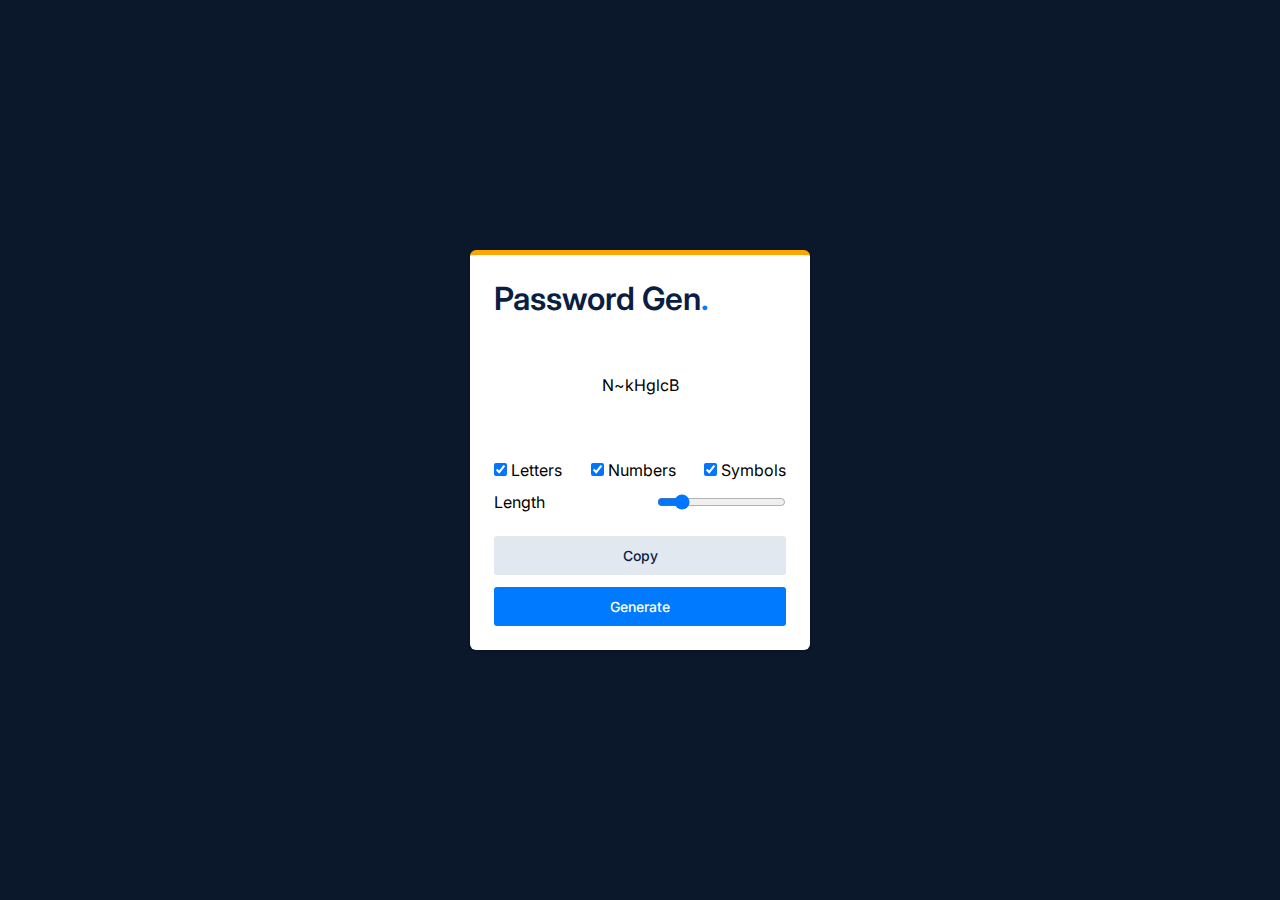
<file: 01.Password_Generator/index.html>
<!DOCTYPE html>
<html lang="en">

<head>
    <meta charset="UTF-8" />
    <meta name="viewport" content="width=device-width, initial-scale=1.0" />
    <title>Password Generator</title>
    <link rel="stylesheet" href="./Assets/css/style.css" />
</head>

<body>
    <div class="card">
        <h1 class="heading">Password Gen<span>.</span></h1>
        <div class="resultContainer">
            <div class="result">
                <textarea id="result" class="resultTextarea" spellcheck="false">
Loading...</textarea
          >
        </div>
        <div class="userController">
          <div class="checkboxController">
            <div>
              <input
                type="checkbox"
                id="letters"
                onchange="generate_random_password()"
                checked
              />
              <label for="letters">Letters</label>
            </div>

            <div>
              <input
                type="checkbox"
                id="numbers"
                onchange="generate_random_password()"
                checked
              />
              <label for="numbers">Numbers</label>
            </div>

            <div>
              <input
                type="checkbox"
                id="symbols"
                onchange="generate_random_password()"
                checked
              />
              <label for="symbols">Symbols</label>
            </div>
          </div>
          <div class="rangeController">
            <label for="length">Length</label>
            <input type="range" id="length" max="30" min="4" value="8" />
          </div>
        </div>
      </div>
      <button class="btn btn-secondary" id="copy">Copy</button>
      <button class="btn" id="generate" onclick="generate_random_password()">
        Generate
      </button>
    </div>
    <script src="./script/script.js"></script>
  </body>
</html>
</file>
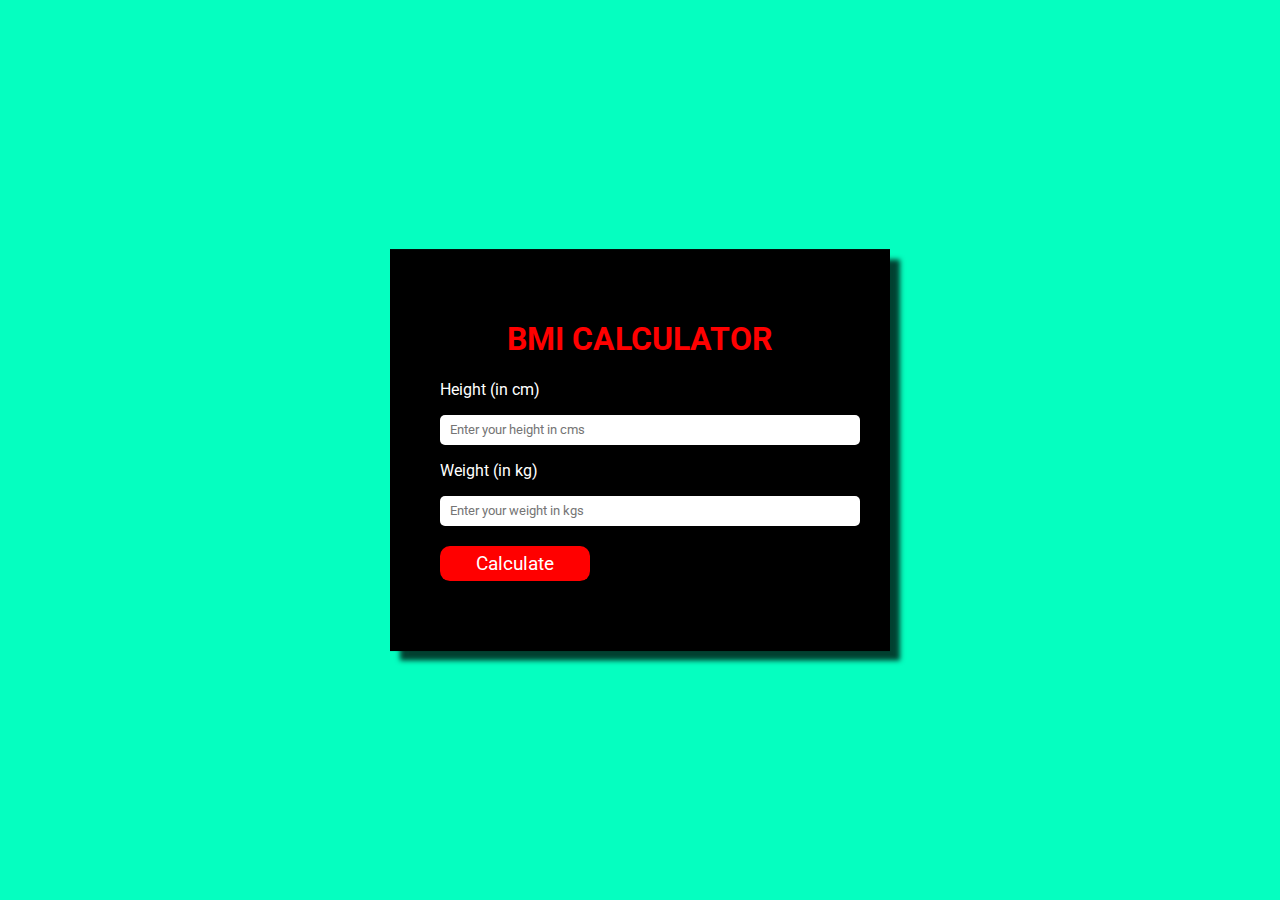
<file: 02.BMI_Calculator/index.html>
<!DOCTYPE html>
<html lang="en">

<head>
    <meta charset="UTF-8">
    <meta http-equiv="X-UA-Compatible" content="IE=edge">
    <meta name="viewport" content="width=device-width, initial-scale=1.0">

    <!-- google fonts -->
    <link rel="preconnect" href="https://fonts.googleapis.com">
    <link rel="preconnect" href="https://fonts.gstatic.com" crossorigin>
    <link href="https://fonts.googleapis.com/css2?family=Roboto&display=swap" rel="stylesheet">

    <link rel="stylesheet" href="./Assets/css/style.css">
    <title>BMI CALCULATOR</title>
</head>

<body>

    <div class="container">
        <h1>BMI CALCULATOR</h1>

        <p>Height (in cm)</p>
        <input type="text" name="" id="height" placeholder="Enter your height in cms">

        <p>Weight (in kg)</p>
        <input type="text" name="" id="weight" placeholder="Enter your weight in kgs">

        <button id="btn">Calculate</button>

        <div id="result">

        </div>
    </div>

    <script src="./script/script.js"></script>
</body>

</html>
</file>
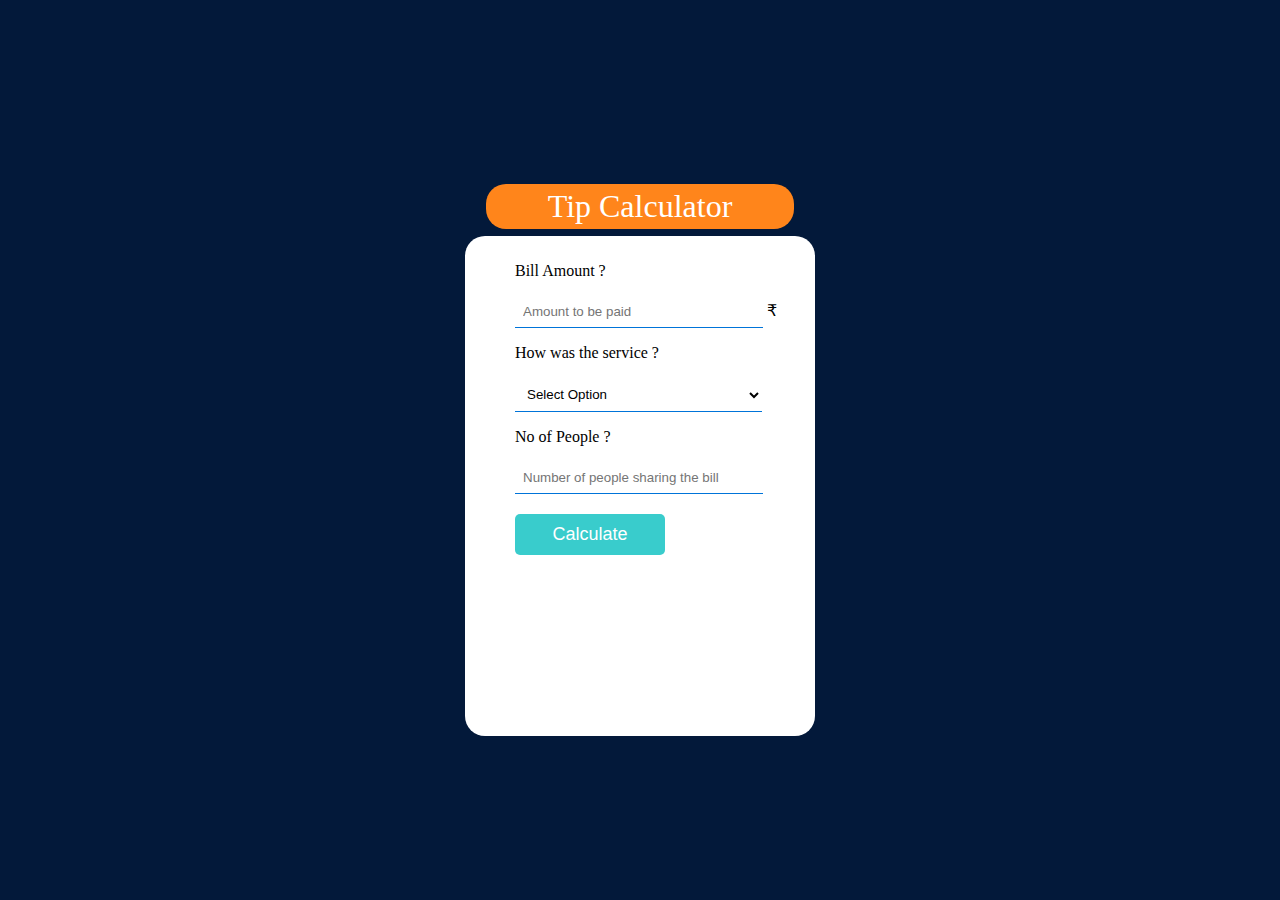
<file: 03.TIP_Calculator/index.html>
<!DOCTYPE html>
<html lang="en">
<head>
    <meta charset="UTF-8">
    <meta http-equiv="X-UA-Compatible" content="IE=edge">
    <meta name="viewport" content="width=device-width, initial-scale=1.0">
    <link rel="stylesheet" href="./Assets/css/style.css">
    <title>Tip Calculator</title>
</head>
<body>
    <div class="container">
        <h1>Tip Calculator</h1>
        <div class="wrapper">
            <p>Bill Amount ? </p>
            <input type="text" name="" id="amount" placeholder="Amount to be paid" /> <span>₹</span>

            <p>How was the service ? </p>
            <select name="" id="services">
                <option  selected disabled hidden>Select Option</option>
                <option value="25" >25% - Excellent</option>
                <option value="20" >20% - Very Good</option>
                <option value="15">15% - Good</option>
                <option value="10" >10% - Bad</option>
                <option value="5" >5% - Worst</option>
            </select>

            <p>No of People ? </p>
            <input type="text" name="" id="person" placeholder="Number of people sharing the bill">

            <button id="btn">Calculate</button>
        </div>

        <div class="tip">
            <p>Tip Amount</p>
            <span id="total">0</span> ₹
            <span id="each">each</span>
        </div>
    </div>

    <script src="./script/script.js"></script>
</body>
</html>
</file>
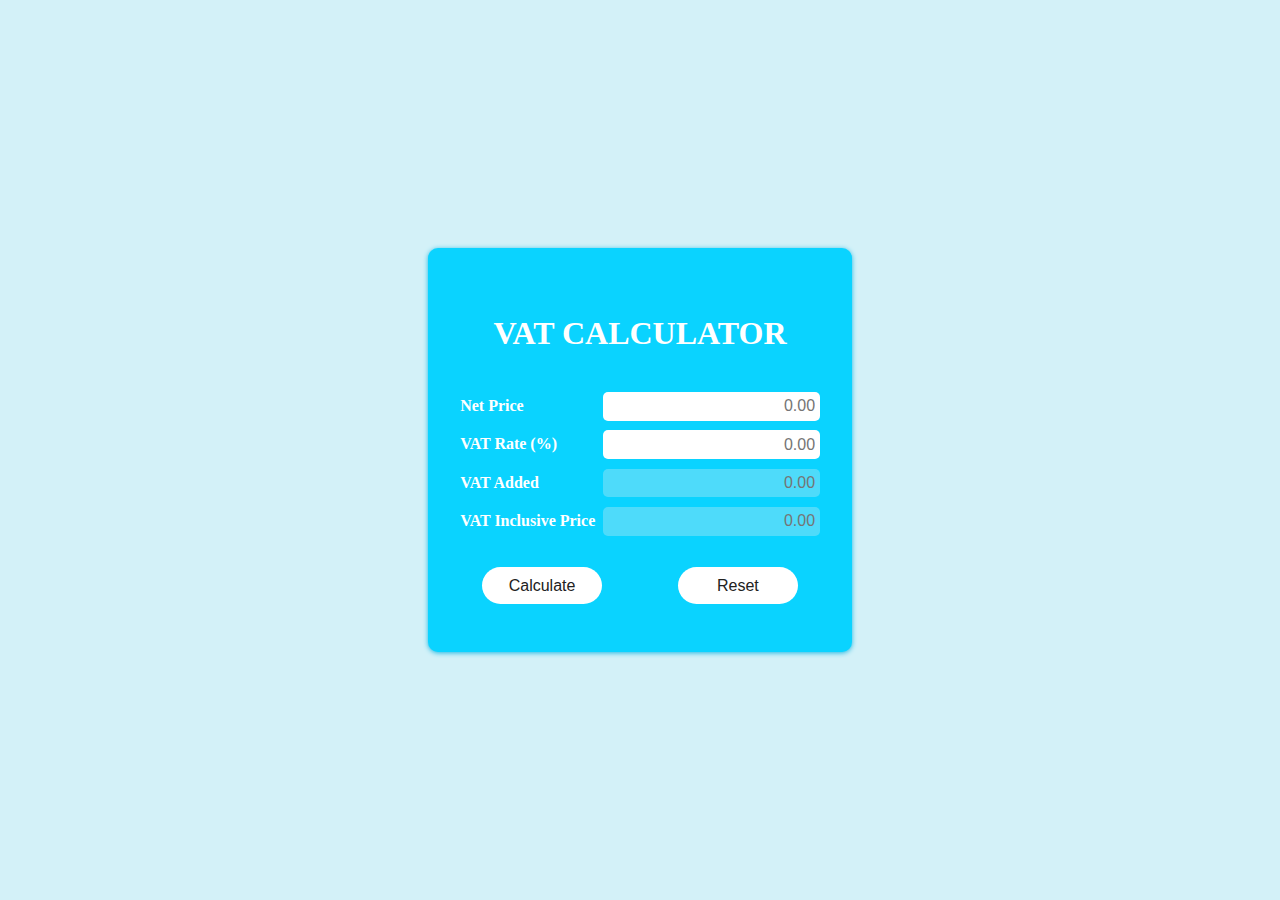
<file: 04.VAT_Calculator/index.html>
<!DOCTYPE html>
<html lang="en">

<head>
	<meta charset="UTF-8">
	<meta http-equiv="X-UA-Compatible" content="IE=edge">
	<meta name="viewport" content="width=device-width, initial-scale=1.0">
	<link rel="stylesheet" href="./Assets/css/style.css">
	<title>VAT Calculator</title>
</head>

<body>
	<div class="vat-calc">
		<h2>VAT Calculator</h2>
		<div class="main-wrapper">
			<form action="">
				<div>
					<label for="net-price">Net Price</label>
					<input type="number" name="" id="net-price" min="0.00" placeholder="0.00" /> </div>
				<div>
					<label for="vat-rate">VAT Rate (%) </label>
					<input type="number" name="" id="vat-rate" min="0.00" placeholder="0.00" /> </div>
				<div>
					<label for="vat-added">VAT Added </label>
					<input type="number" min="0.00" name="" id="vat-added" placeholder="0.00" disabled=true /> </div>
				<div>
					<label for="inc-amount">VAT Inclusive Price </label>
					<input type="number" min="0.00" name="" id="inc-amount" placeholder="0.00" disabled=true /> </div>
			</form>
		</div>
		<div class="button_group">
			<button type="button" class="main-btn" id="calc-btn"> Calculate</button>
			<button type="button" class="main-btn" id="reset-btn">Reset</button>
		</div>
	</div>
	<script src="./script/script.js"></script>
</body>

</html>
</file>
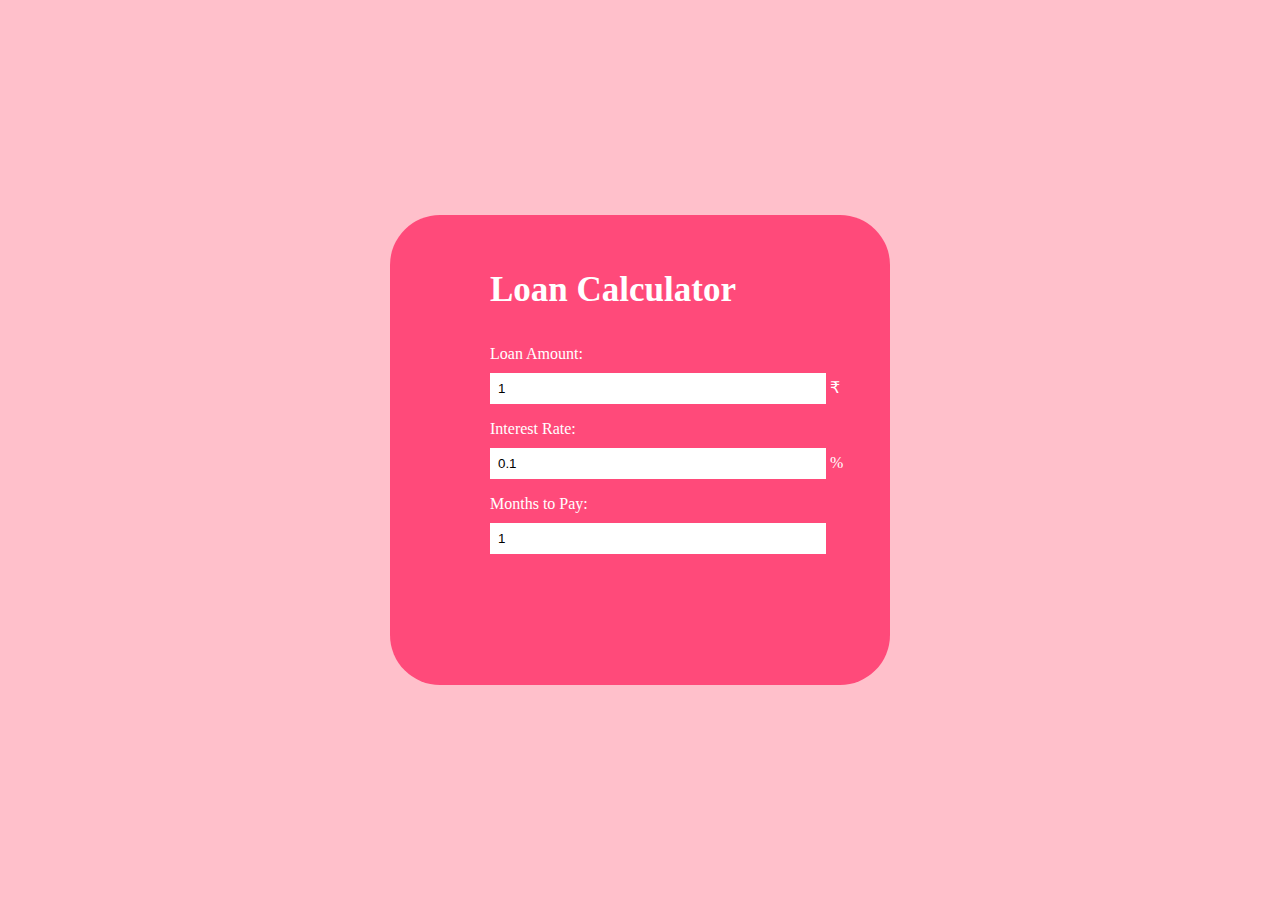
<file: 06.Loan_Calculator/index.html>
<!DOCTYPE html>
<html lang="en">

<head>
	<meta charset="UTF-8">
	<meta http-equiv="X-UA-Compatible" content="IE=edge">
	<meta name="viewport" content="width=device-width, initial-scale=1.0">
	<link rel="stylesheet" href="./Assets/css/style.css">
	<title>Loan Calculator</title>
</head>

<body>
	<div class="container">
		<h3>Loan Calculator</h3>
		<p>Loan Amount:
			<input type="number" value="1" id="amount" min="0" onchange="calculateLoan()"> ₹</p>
		<p>Interest Rate:
			<input type="number" value="0.1" id="interest" min="0" onchange="calculateLoan()"> % </p>
		<p>Months to Pay:
			<input type="number" value="1" id="months" min="0" onchange="calculateLoan()"> </p>
		<h2 id="payment"></h2> </div>
	<script src="./script/script.js">
	
	</script>
</body>

</html>
</file>
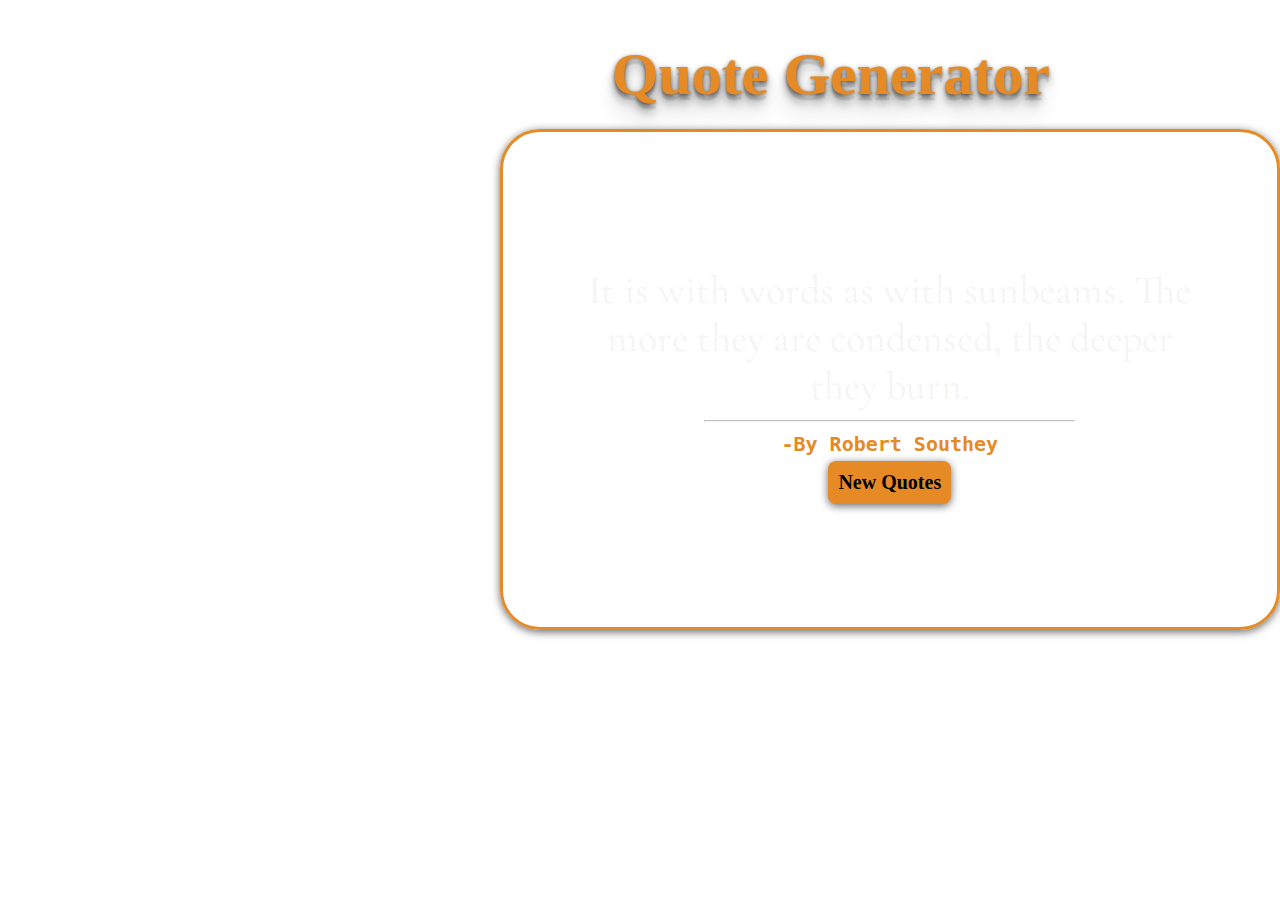
<file: 09.Quote_Generator/index.html>
<!DOCTYPE html>
<html lang="en">
<head>
    <meta charset="UTF-8">
    <meta http-equiv="X-UA-Compatible" content="IE=edge">
    <meta name="viewport" content="width=device-width, initial-scale=1.0">
    <title>Quote Generator</title>

    <!-- google fonts -->
    <link rel="preconnect" href="https://fonts.googleapis.com">
    <link rel="preconnect" href="https://fonts.gstatic.com" crossorigin>
    <link href="https://fonts.googleapis.com/css2?family=Cormorant+Garamond:wght@700&family=Lobster+Two:ital,wght@0,400;0,700;1,400;1,700&display=swap" rel="stylesheet">

    <!-- font awesome cdn -->
    <link rel="stylesheet" href="https://use.fontawesome.com/releases/v5.15.3/css/all.css" integrity="sha384-SZXxX4whJ79/gErwcOYf+zWLeJdY/qpuqC4cAa9rOGUstPomtqpuNWT9wdPEn2fk" crossorigin="anonymous">

    <link rel="stylesheet" href="./Assets/css/style.css">
</head>
<body>
    
<div>
    <h1>Quote Generator</h1>
    <div class="container">
        <i class="fas fa-quote-left"></i>
        
        
            <div  id="quotes">
                It is with words as with sunbeams. The more they are condensed, the deeper they burn.
            </div>

            <hr>
            <div id="author">
                -By Robert Southey
            </div>

            <button onclick="getQuotes()">New Quotes</button>
        
    </div>
    
</div>
    

    <script src="./script/script.js">
       
    </script>
</body>
</html>
</file>
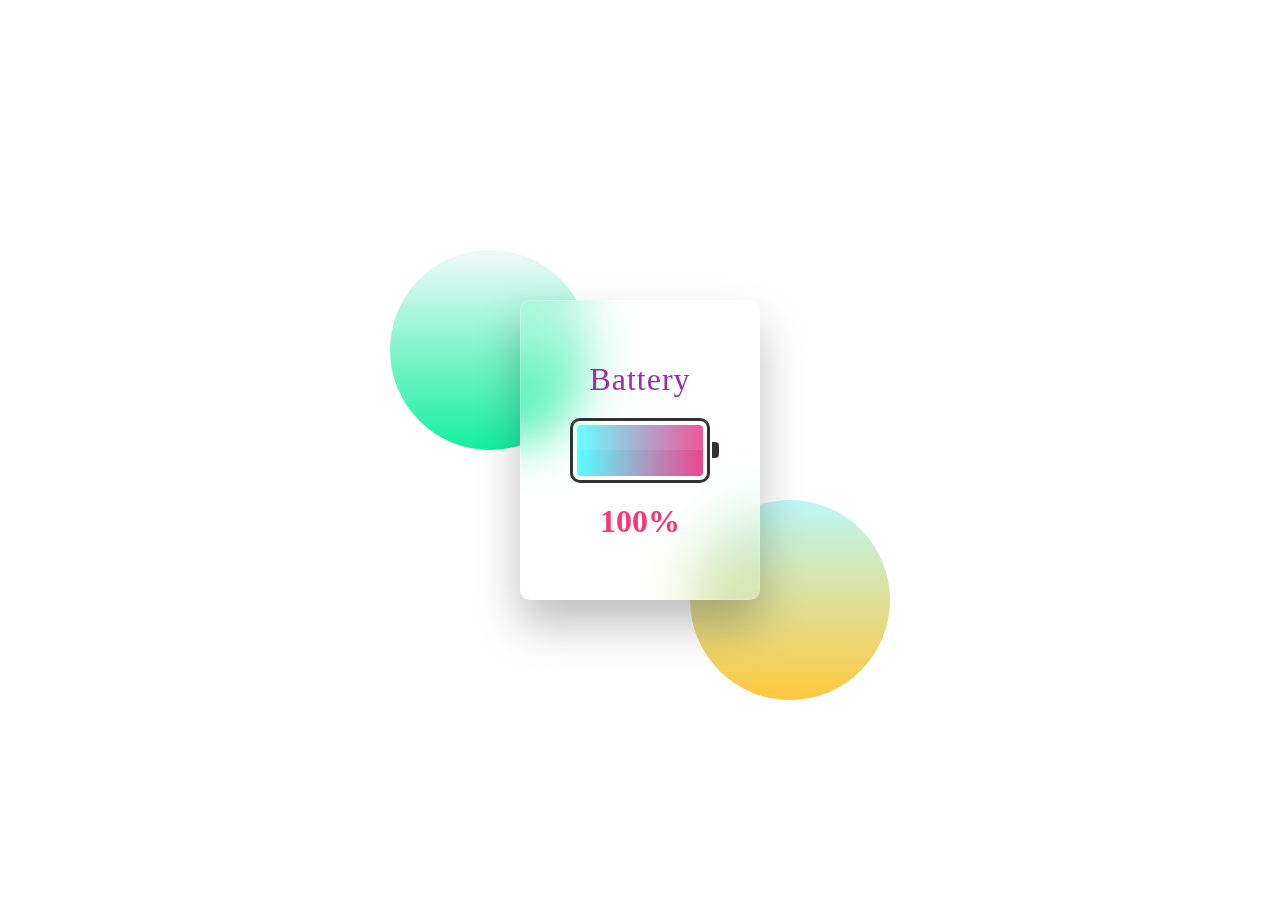
<file: 10.Battery_Indicator_App/index.html>
<!DOCTYPE html>
<html lang="en">
<head>
    <meta charset="UTF-8">
    <meta http-equiv="X-UA-Compatible" content="IE=edge">
    <meta name="viewport" content="width=device-width, initial-scale=1.0">
    <link rel="stylesheet" href="./Assets/css/style.css">
    <title>Glassmorphism Battery Level</title>
</head>
<body>
    <section class="sec">
       
        <div class="box">
            <div class="content">
                <h3>Battery</h3>
                <div class="batteryshape">
                    <div class="level">
                        <div class="percentage"></div>
                    </div>
                </div>
                <div class="percent">50%</div>
            </div>
        </div>
    </section>

    <script src="./script/script.js">
    </script>
</body>
</html>
</file>
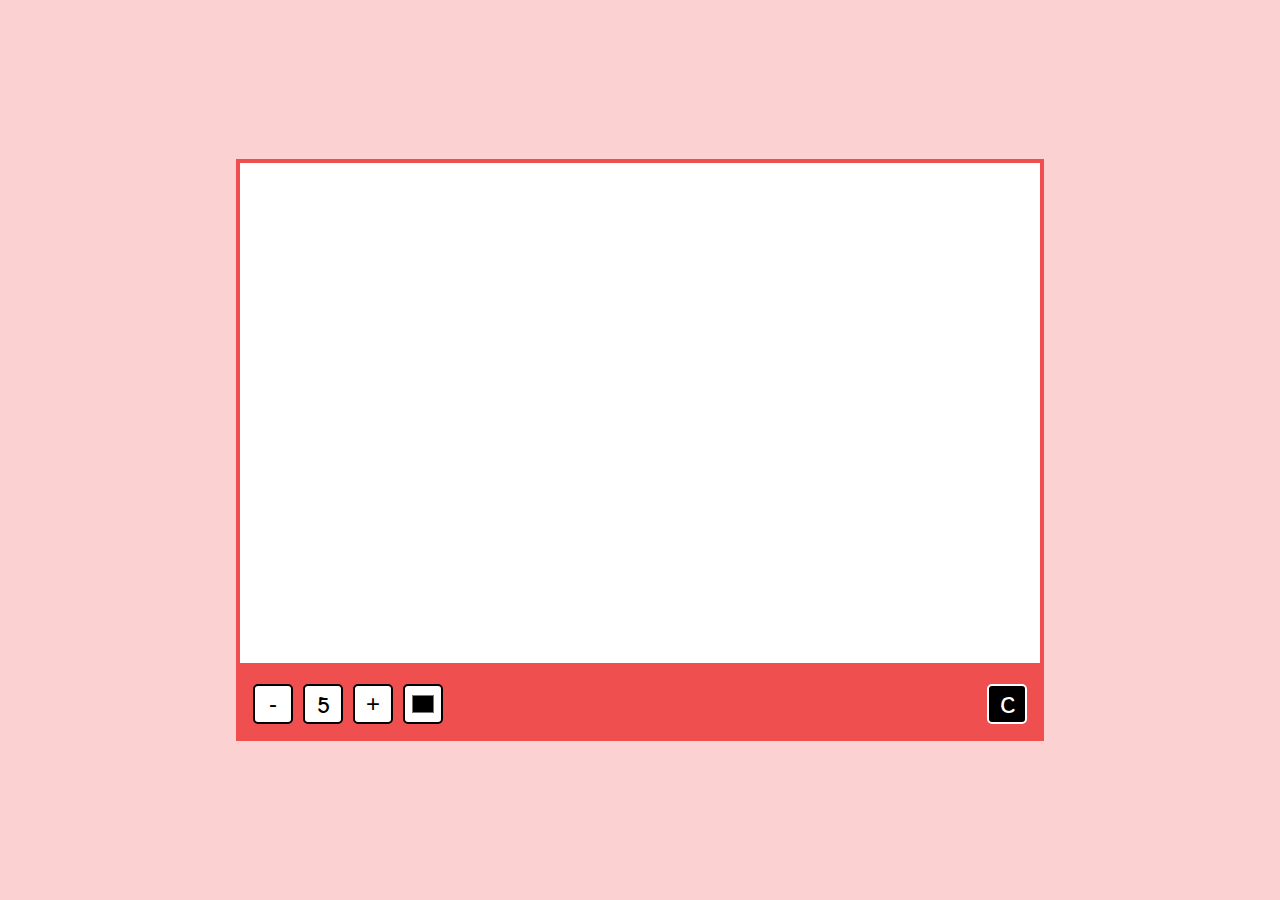
<file: 17.Drawing_App/index.html>
<!DOCTYPE html>
<html lang="en">

<head>
    <meta charset="UTF-8">
    <meta http-equiv="X-UA-Compatible" content="IE=edge">
    <meta name="viewport" content="width=device-width, initial-scale=1.0">
    <title>Drawing App</title>
    <link rel="stylesheet" href="Assets/css/style.css"/>
    <link rel="preconnect" href="https://fonts.gstatic.com">
    <link href="https://fonts.googleapis.com/css2?family=Itim&display=swap" rel="stylesheet">

</head>

<body>
    <!--creating a canvas to draw-->
    <canvas id="canvas" width="800" height="500"></canvas>

    <!--A Drawing Toolbox containing buttons to choose size, color and clear drawing-->
    <div class="toolbox">
        <button id="decrease">-</button>
        <span id="size" style="font-family: 'Itim', cursive;">5</span>
        <button id="increase">+</button>
        <input type="color" id="color">
        <button id="clear">
            <p style="font-family: 'Itim', cursive;">C</p>
        </button>
        
    </div>

    <!--Connecting to JavaScript file-->
    <script src="script.js"></script>
</body>
</html>
</file>
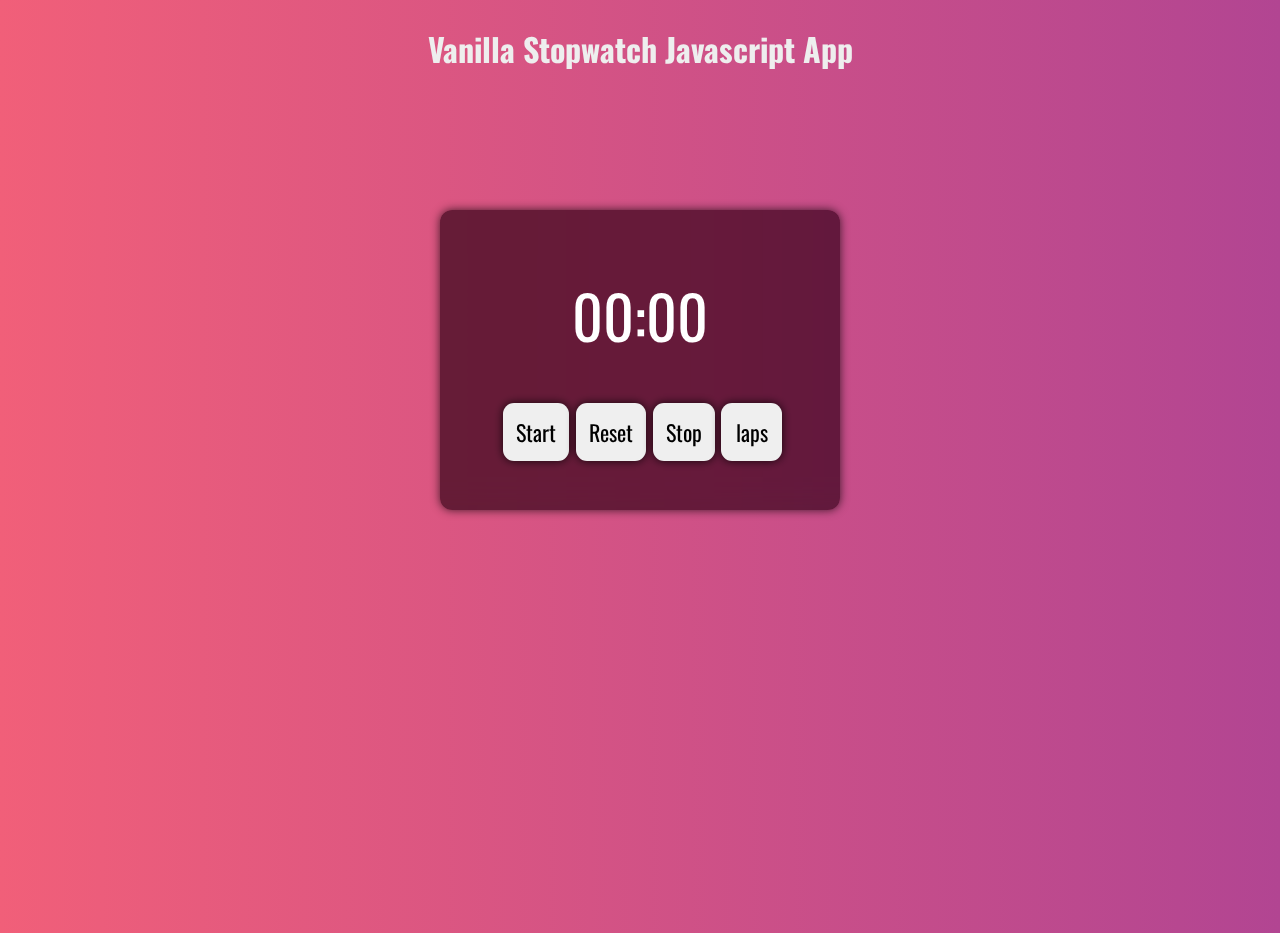
<file: 18.Stopwatch_App/index.html>
<!DOCTYPE html>
<html>
    <head>
        <meta charset="utf-8">
        <title>StopWatch App</title>
        <meta name="viewport" content="initial-scale=1.0,user-scalable=yes">
        <link href="https://fonts.googleapis.com/css2?family=Oswald&display=swap" rel="stylesheet">
        <link rel="stylesheet" href="./Assets/css/style.css">
    </head>
<body>
       <h1>Vanilla Stopwatch Javascript App</h1>
    <div class="box">
        <p><span id="seconds">00</span><span>:</span><span id="tens">00</span></p>
        <button id="start">Start</button>
        <button id="reset">Reset</button>
        <button id="stop">Stop</button>
        <button id="lap">laps</button>
        <div class="lap-container">
            <ol id="laps">
        
            </ol>
        </div>
        <button id="lap-clear-button">Clear All</button>
    </div>
    <script src="./script/script.js"></script>
    </body>
</html>
</file>
<file: 01.Password_Generator/Assets/css/style.css>
@import url('https://fonts.googleapis.com/css2?family=Inter:wght@400;600;700&display=swap');
:root {
    --primary: #007aff;
    --neutral: #091e42;
}

* {
    font-family: 'Inter', -apple-system, BlinkMacSystemFont, 'Segoe UI', Roboto, Oxygen, Ubuntu, Cantarell, 'Open Sans', 'Helvetica Neue', sans-serif;
    box-sizing: border-box;
    margin: 0;
}

body {
    background-color: #0B172a;
    height: 100vh;
    display: flex;
    align-items: center;
    justify-content: center;
}

.heading {
    font-weight: 600;
    color: var(--neutral);
}

.heading span {
    color: var(--primary);
}

.card {
    background-color: #ffffff;
    border-top: 5px solid orange;
    box-shadow: 0 1px 3px 0 rgba(0, 0, 0, 0.1), 0 1px 2px 0 rgba(0, 0, 0, 0.06);
    height: 400px;
    width: 340px;
    padding: 1.5rem;
    border-radius: 6px;
    display: flex;
    flex-direction: column;
    justify-content: space-between;
}

.resultContainer {
    flex: 1;
    display: flex;
    flex-direction: column;
    justify-content: space-between;
    padding: 0.75rem 0;
    /* background-color: red; */
}

.result {
    flex: 1;
    display: flex;
    align-items: center;
    justify-content: center;
}

.checkboxController {
    display: flex;
    justify-content: space-between;
}

.resultTextarea {
    flex: 1;
    text-align: center;
    border: none;
    user-select: none;
    outline: none;
    resize: none;
    font-size: 1rem;
    /* height: 3rem; */
    display: flex;
    justify-content: center;
    align-items: center;
}

.rangeController {
    margin-top: 0.75rem;
    display: flex;
    align-items: center;
    justify-content: space-between;
}

.btn {
    background-color: var(--primary, blue);
    border: 1px solid transparent;
    border-radius: 3px;
    color: #fff;
    cursor: pointer;
    font-size: 14px;
    font-weight: 500;
    padding: 10px 15px;
    text-shadow: none;
    outline: none;
    user-select: none;
    width: 100%;
    margin-top: 12px;
}

.btn:hover {
    background-color: #006bdd;
}

.btn-secondary {
    background-color: #e2e8f0;
    color: #091e42;
    margin-right: 8px;
}

.btn-secondary:hover {
    background-color: #cbd5e0;
}
</file>
<file: 02.BMI_Calculator/Assets/css/style.css>
*{
    font-family: 'Roboto', sans-serif;
} 

body{
    background-color: rgb(5, 255, 192);
}

.container{
    width: 400px;
    background-color: black;
    position: absolute;
    top: 50%;
    left: 50%;
    transform: translateX(-50%) translateY(-50%);
    padding: 50px;
    box-shadow: 10px 10px 5px 0 rgba(0,0,0,0.75);
}

h1{
    color: red;
    text-align: center;
}

p{
color: white;
}

#height, #weight{
    width: 100%;
    height: 30px;
    outline: none;
    border-radius: 5px;
    border: none;
    padding: 0 10px;
}

button {
     width: 150px;
     height: 35px;
     margin-top: 20px;
     border-radius: 10px;
     border: none;
     font-size: 19px;
     background-color: red;
     color: white;
}

#result{
    color: yellow;
    text-align: center;
    margin-top: 20px;
    font-size: 25px;
    font-weight: bold;
}

@media screen  and (max-width: 400px){

    .container{
        width: 100%;
        margin: 30px;
    }
    
}
</file>
<file: 03.TIP_Calculator/Assets/css/style.css>
body{
    background-color: #03193a;
}


.container{
    width: 350px;
    height: 500px;
    background-color: white;
    position: absolute;
    top: 54%;
    left: 50%;
    transform: translateX(-50%)  translateY(-50%);
    border-radius: 20px;
}

h1{
    position: absolute;
    top: -73px;
    left: 50%;
    width: 300px;
    transform: translateX(-50%);
    background-color: #FF851B;
    color: #fff;
    text-align: center;
    border-radius: 20px;
    font-weight: 100;
    padding: 4px;
}

.wrapper{
    padding: 10px;
    padding-left: 50px;
}

input , select{
    width: 80%;
    border: none;
    border-bottom: 1px solid #0074D9;
    padding:8px;
}

input:focus, select:focus{
    border: 1px solid #0074D9;
    outline: none;
}

select{
    width: 85% !important; 
    background: none;
}

button{
    margin: 20px auto;
    width: 150px;
    padding: 10px;
    background-color: #39CCCC;
    color: white;
    font-size: 18px;
    border: none;
    border-radius: 5px;
    cursor: pointer;
}

.tip{
    text-align: center;
    font-size: 18px;
    display: none;
    font-size: 24px;
}

.tip p{
    font-weight: bold;
}

.tip span{
    color: rgb(85, 141, 1);
    font-weight: 800;
}
</file>
<file: 04.VAT_Calculator/Assets/css/style.css>
* {
    margin: 0;
    padding: 0;
    box-sizing: border-box;
  }
  
  body {
    height: 100vh;
    display: flex;
    justify-content: center;
    align-items: center;
    flex-direction: column;
    background-color: #d3f1f8;
  }
  
  .vat-calc {
    background: #0ad3ff;
    padding: 3rem 1rem;
    border-radius: 10px;
    box-shadow: 0 1px 5px 0 rgba(28, 184, 227, 1);
    margin: 0 auto;
  }
  
  h2 {
    text-align: center;
    font-size: 2rem;
    text-transform: uppercase;
    padding: 1.2rem 0;
    color: #fff;
  }
  
  .main-wrapper {
    padding: 1rem;
    height: 160px;
    border-radius: 5px;
  }
  
  .button_group {
    display: flex;
  }
  
  .main-btn {
    padding: 0.6rem 0;
    font-size: 1rem;
    border-radius: 25px;
    border: none;
    outline: none;
    width: 120px;
    color: #212121;
    background: #fff;
    margin: auto;
    margin-top: 36px;
    transition: all 0.5s ease;
    cursor: pointer;
  }
  
  .main-btn:hover {
    background: #252525;
    color: #fff;
  }
  
  form {
    line-height: 1.8;
  }
  
  form label {
    font-weight: bold;
    padding-right: 0.5rem;
    color: #fff;
  }
  
  form input {
    font-size: 1rem;
    padding: 0.3rem;
    outline: none;
    border: none;
    text-align: right;
    border-radius: 5px;
  }
  
  form input[disabled] {
    border: 1ps solid #fff;
  }

  input[type='number']::-webkit-inner-spin-button,
input[type='number']::-webkit-outer-spin-button{
    -webkit-appearance: none;
  
}
  
  form div {
    display: flex;
    justify-content: space-between;
    padding: 0.3rem 0;
  }
</file>
<file: 06.Loan_Calculator/Assets/css/style.css>
body {
    background-color: pink;
  }
  
  .container {
    width: 400px;
    height: 450px;
    background-color: #ff4a7a;
    position: absolute;
    top: 50%;
    left: 50%;
    transform: translateX(-50%) translateY(-50%);
    color: white;
    padding: 20px 0 0 100px;
    border-radius: 50px;
  }
  
  h3 {
    font-size: 35px;
  }
  
  input {
    width: 80%;
    padding: 8px;
    border: none;
    margin-top: 10px;
  }

input[type='number']::-webkit-inner-spin-button,
input[type='number']::-webkit-outer-spin-button{
    -webkit-appearance: none;
  
}
  input:focus {
    outline: none;
  }
  
  h2 {
    margin-top: 30px;
  }
  
  @media screen and (max-width: 360px) {
    .container {
      border-radius: 0;
      top: 37%;
    }
  }
</file>
<file: 09.Quote_Generator/Assets/css/style.css>
*{
    margin: 0;
    padding: 0;
    box-sizing: right;
    
}

body{
    background: url("https://www.pixelstalk.net/wp-content/uploads/images1/Light-Bulb-from-Storyville-Coffee-uhd-backgrounds.jpg");
   
    background-size: 1550px;
    background-repeat: no-repeat;
    
    color: white;
}


h1 {
    text-align: right;
    /*font-family: 'Playfair Display SC', serif;*/
    font-size: 60px;
    /*font-family: 'Playfair Display SC', serif;*/
    color: #e58a24;
    margin-top: 40px;
    /*margin-bottom: 80px;*/
    margin-right: 230px;
    margin-left: 150px;
   
    text-shadow: 
                 0 6px 1px rgba(0,0,0,.1),
                 0 0 5px rgba(0,0,0,.1),
                 0 1px 3px rgba(0,0,0,.3),
                 0 3px 5px rgba(0,0,0,.2),
                 0 5px 10px rgba(0,0,0,.25),
                 0 10px 10px rgba(0,0,0,.2),
                 0 20px 20px rgba(0,0,0,.15);
  }

.container{
    float: right;
    width: 48%;
    
    height: 495px;
    border: 3px solid #e58a24;
    /* background-color: #30373b; */
    margin-top: 40px;
    margin-right: 230px;
    margin-left: 150px;
    
    border-radius: 40px;
    display: flex;
    flex-direction: column;
    justify-content: center;
    align-items: center;
    padding: 0 80px;
    margin: 20px auto;
    box-shadow: 0px 2px 8px rgba(0,0,0,0.6);
}
i{
    font-size: 50px;
    margin-bottom: 10px;
    color: weight;
}

#quotes{
    text-align: center;
    width: 101%;
    font-size: 40px;
    font-family: 'Cormorant Garamond', serif;
    color: whitesmoke;
}

hr{
    width: 60%;
     /* border:  1px solid purple; */
    margin: 10px 0; 
    opacity: 0.6;
}

#author{
    font-family:'Syne Mono', monospace;
    /*'Playfair Display SC', serif;*/
    font-weight: bold;
    font-size: 20px;
    margin-bottom: 5px;
    color: #e58a24;
}


button {
    cursor:pointer;
    border:#e58a24;
    color: black;
    font-weight: bold;
    background: #e58a24;
    font-family: 'Playfair Display SC', serif;
    font-size: 20px;
    padding: 10px;
    border-radius: 8px;
    box-shadow: 0px 2px 8px rgba(0,0,0,0.6);
    bottom: 5px;
    font-weight: bold;
}


@media screen and (max-width:1180px) {
    .container{
        height: 600px;
        width: 80%;
    }
}

@media screen and (max-width:800px) {
    .container{
        height: 700px;
        width: 90%;
    }
}
</file>
<file: 10.Battery_Indicator_App/Assets/css/style.css>
*{
    margin: 0;
    padding: 0;
    box-sizing: border-box;
}

section{
    position: relative;
    display: flex;
    justify-content: center;
    align-items: center;
    min-height: 100vh;
}

section::before{
    content: '';
    position: absolute;
    width: 200px;
    height: 200px;
    background: linear-gradient(#f1f9f9, #13efa0);
    border-radius: 50%;
    transform: translate(-150px,-100px);
}

section::after{
    content: '';
    position: absolute;
    width: 200px;
    height: 200px;
    background: linear-gradient(#bcf7f7, #ffc83c);
    border-radius: 50%;
    transform: translate(150px,150px);
}

.box{
    position: relative;
    width: 240px;
    height: 300px;
    background: rgba(255,255,255,0.1);
    z-index: 1;
    box-shadow: 0 25px 45px rgba(0,0,0,0.25);
    border: 1px solid rgba(255,255,255,0.25);
    border-right: 1px solid rgba(255,255,255,0.1);
    border-bottom: 1px solid rgba(255,255,255,0.1);
    backdrop-filter: blur(25px);
    border-radius: 10px;
    display: flex;
    justify-content: center;
    align-items: center;
}

.content{
    display: flex;
    justify-content: center;
    align-items: center;
    flex-direction: column;
}

h3{
    color: #9d2cb1;
    font-weight: 500;
    font-size: 2em;
    letter-spacing: 1px;
}

.batteryshape{
    position: relative;
    width: 140px;
    height: 65px;
    margin: 20px 0;
    border: 3px solid #333;
    border-radius: 10px;
    /* overflow: hidden; */
}

.batteryshape::before{
    content: '';
    position: absolute;
    top: 50%;
    right: -12px;
    transform: translateY(-50%);
    width: 7px;
    height: 16px;
    background: #333;
    border-top-right-radius: 4px;
    border-bottom-right-radius: 4px;
}

.batteryshape::after{
    content: '';
    position: absolute;
    top: 0;
    left: 0;
    width: 100%;
    height: 50%;
    background: rgba(255,255,255,0.1);
}

.level{
    position: absolute;
    top: 4px;
    left: 4px;
    right: 4px;
    bottom: 4px;
    /* background: ; */
    border-radius: 4px;
    overflow: hidden;
}

.percentage{
    position: absolute;
    top: 0;
    left: 0;
    height: 100%;
    width: 50%;
    background: linear-gradient(90deg ,#58ffff,#ed448f);
}

.percent{
    color: #ff3177;
    font-size: 2em;
    font-weight: 700;
}
</file>
<file: 17.Drawing_App/Assets/css/style.css>
* {
  box-sizing: border-box;
}

body {
  background: #fcd1d1;
  display: flex;
  flex-direction: column;
  align-items: center;
  justify-content: center;
  height: 100vh;
  margin: 0;
  padding: 0;
}

/* canvas styling */

#canvas {
  border: 4px solid #ef4f4f;
  background: #fff;
}

/* toolbox styling */

.toolbox {
  background-color: #ef4f4f;
  display: flex;
  width: 808px;
  padding: 12px;
}

/* styling every element in toolbox */

.toolbox > * {
  background-color: #fff;
  border: none;
  border-radius: 5px;
  display: inline-flex;
  align-items: center;
  justify-content: center;
  font-size: 24px;
  height: 40px;
  width: 40px;
  margin: 5px;
  padding: 5px;
  cursor: pointer;
  color: black;
  border: 2px solid black;
}

/* styling clear button */

.toolbox > *:last-child {
  margin-left: auto;
  color: white;
  background: #000;
  border: 2px solid white;
}

button:focus {
  outline: none;
}
input:focus {
  outline: none;
}

/* Making website Responsive with media-queries */

@media (min-width: 320px) and (max-width: 375px) {
  #canvas {
    width: 300px;
    height: 250px;
  }
  .toolbox {
    background-color: #ef4f4f;
    display: flex;
    width: 300px;
    padding: 10px;
  }
}

@media (min-width: 375px) and (max-width: 425px) {
  #canvas {
    width: 330px;
    height: 300px;
  }
  .toolbox {
    background-color: #ef4f4f;
    display: flex;
    width: 330px;
    padding: 10px;
  }
}

@media (min-width: 425px) and (max-width: 767px) {
  #canvas {
    width: 400px;
    height: 350px;
  }
  .toolbox {
    background-color: #ef4f4f;
    display: flex;
    width: 400px;
    padding: 10px;
  }
}

@media (min-width: 768px) and (max-width: 1023px) {
  #canvas {
    width: 700px;
    height: 400px;
  }
  .toolbox {
    background-color: #ef4f4f;
    display: flex;
    width: 700px;
    padding: 10px;
  }
}
</file>
<file: 18.Stopwatch_App/Assets/css/style.css>
body{
    background: -webkit-linear-gradient(to right, #F15F79, #b24592);
    background: linear-gradient(to right, #F15F79, #B24592);
    height: 100vh;
}
h1{
    text-align: center;
    font-family: 'Oswald', sans-serif;
    color: #eeeeee;
    margin-top: 2%;
}
.box{
    box-shadow: 10px;
    width: 400px;
    height: 300px;
    position: absolute;
    top: 40%;
    left: 50%;
    transform: translate(-50%,-50%);
    border-radius: 10px;
    backdrop-filter: blur(14px) saturate(152%);
    -webkit-backdrop-filter: blur(14px) saturate(152%);
    background-color: rgba(0, 0, 0, 0.60);
    border-radius: 12px;
    box-shadow: 0px 0px 10px rgba(0, 0, 0, 0.70);
}
p{
    text-align: center;
    font-size: 60px;
    color: white;
    font-family: 'Oswald', sans-serif;
}
#start,#reset,#stop,#lap{
    font-family: 'Oswald', sans-serif;
    position: relative ;
    margin-left: 3px;
    font-size: 22px;
    left: 15%;
    border-radius: 5px;
    text-decoration: none;
    outline: 0;
    border-radius: none;
    border: none;
    padding: 13px;
    top: -1rem;
    border-radius: 10px;
    box-shadow: 0px 0px 10px rgba(0, 0, 0, 0.80);
    border-radius: 11px;
}
#lap{
    left: 3.7rem;
    width: 3.8rem;
    box-shadow: 0px 0px 10px rgba(0, 0, 0, 0.80);
}
#stop:hover{
    background-color: rgb(65, 66, 65);
    cursor: pointer;
    color: white;
}
#start:hover{
    background-color: rgb(65, 66, 65);
    cursor:pointer;
    color: white;
}
#reset:hover{
    background-color: rgb(65, 66, 65);
    cursor: pointer;
    color: white;
}
#lap:hover{
    background-color: rgb(65, 66, 65);
    cursor: pointer;
    color: white;
}
.lap-container{
    margin-top: 4rem;
    overflow: auto;
    position: relative;
    left: 0.5rem;
    width: 250px;
    height: 100%;
}
li{
    font-family: 'Oswald', sans-serif;
    text-align: center;
    font-size: 20px;
    padding: 5px;
    font-weight: 500;
    list-style-type: decimal;
}
#laps {
    width:120px;
}
.lap-container::-webkit-scrollbar{
    display: none;
}
#lap-clear-button{
    font-family: 'Oswald', sans-serif;
    position: relative;
    font-size: 16px;
    left: 320px;
    padding: 13px;
    border-radius: 11px;
    border: none;
    outline: none;
    cursor: pointers;
    display: none;
    box-shadow: 0px 0px 10px rgba(0, 0, 0, 0.60);
    top:-300px;
}
#lap-clear-button:hover{
    background-color: rgb(65, 66, 65);
    color: white;
}
</file>
